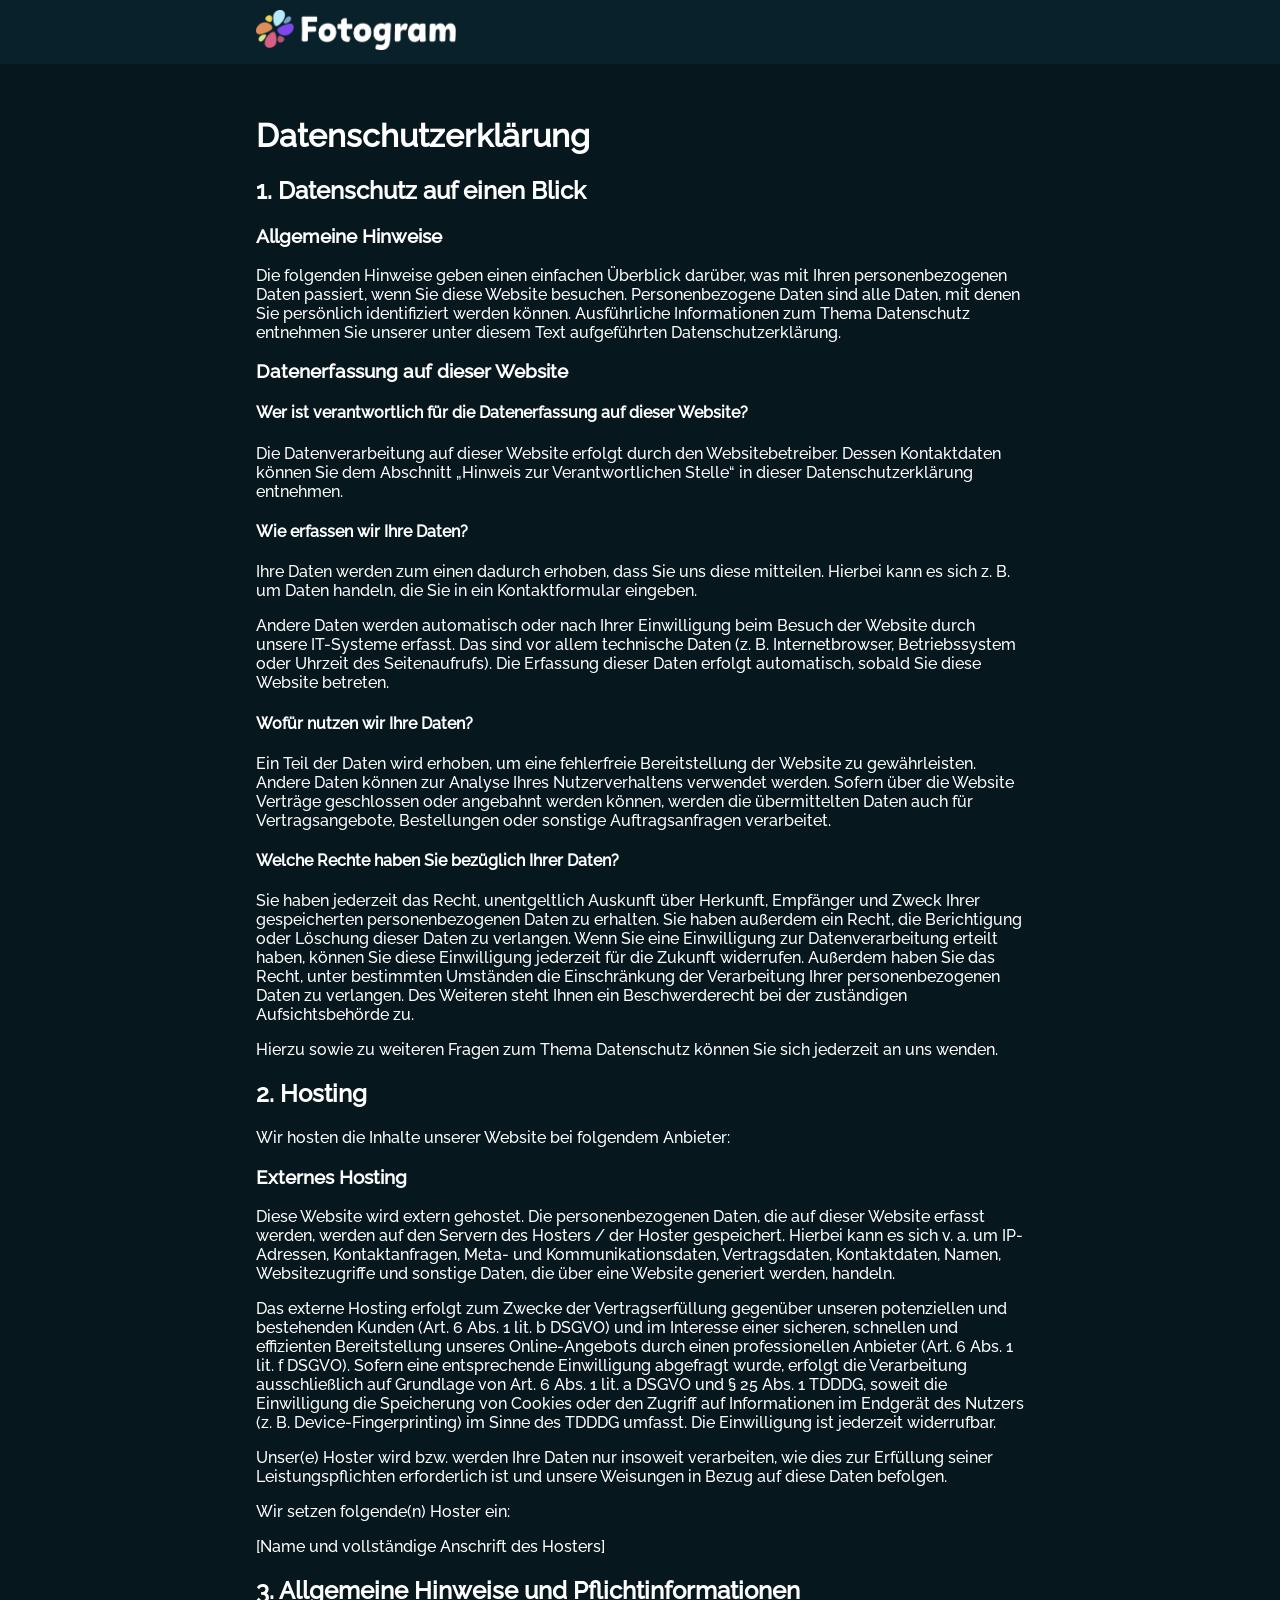
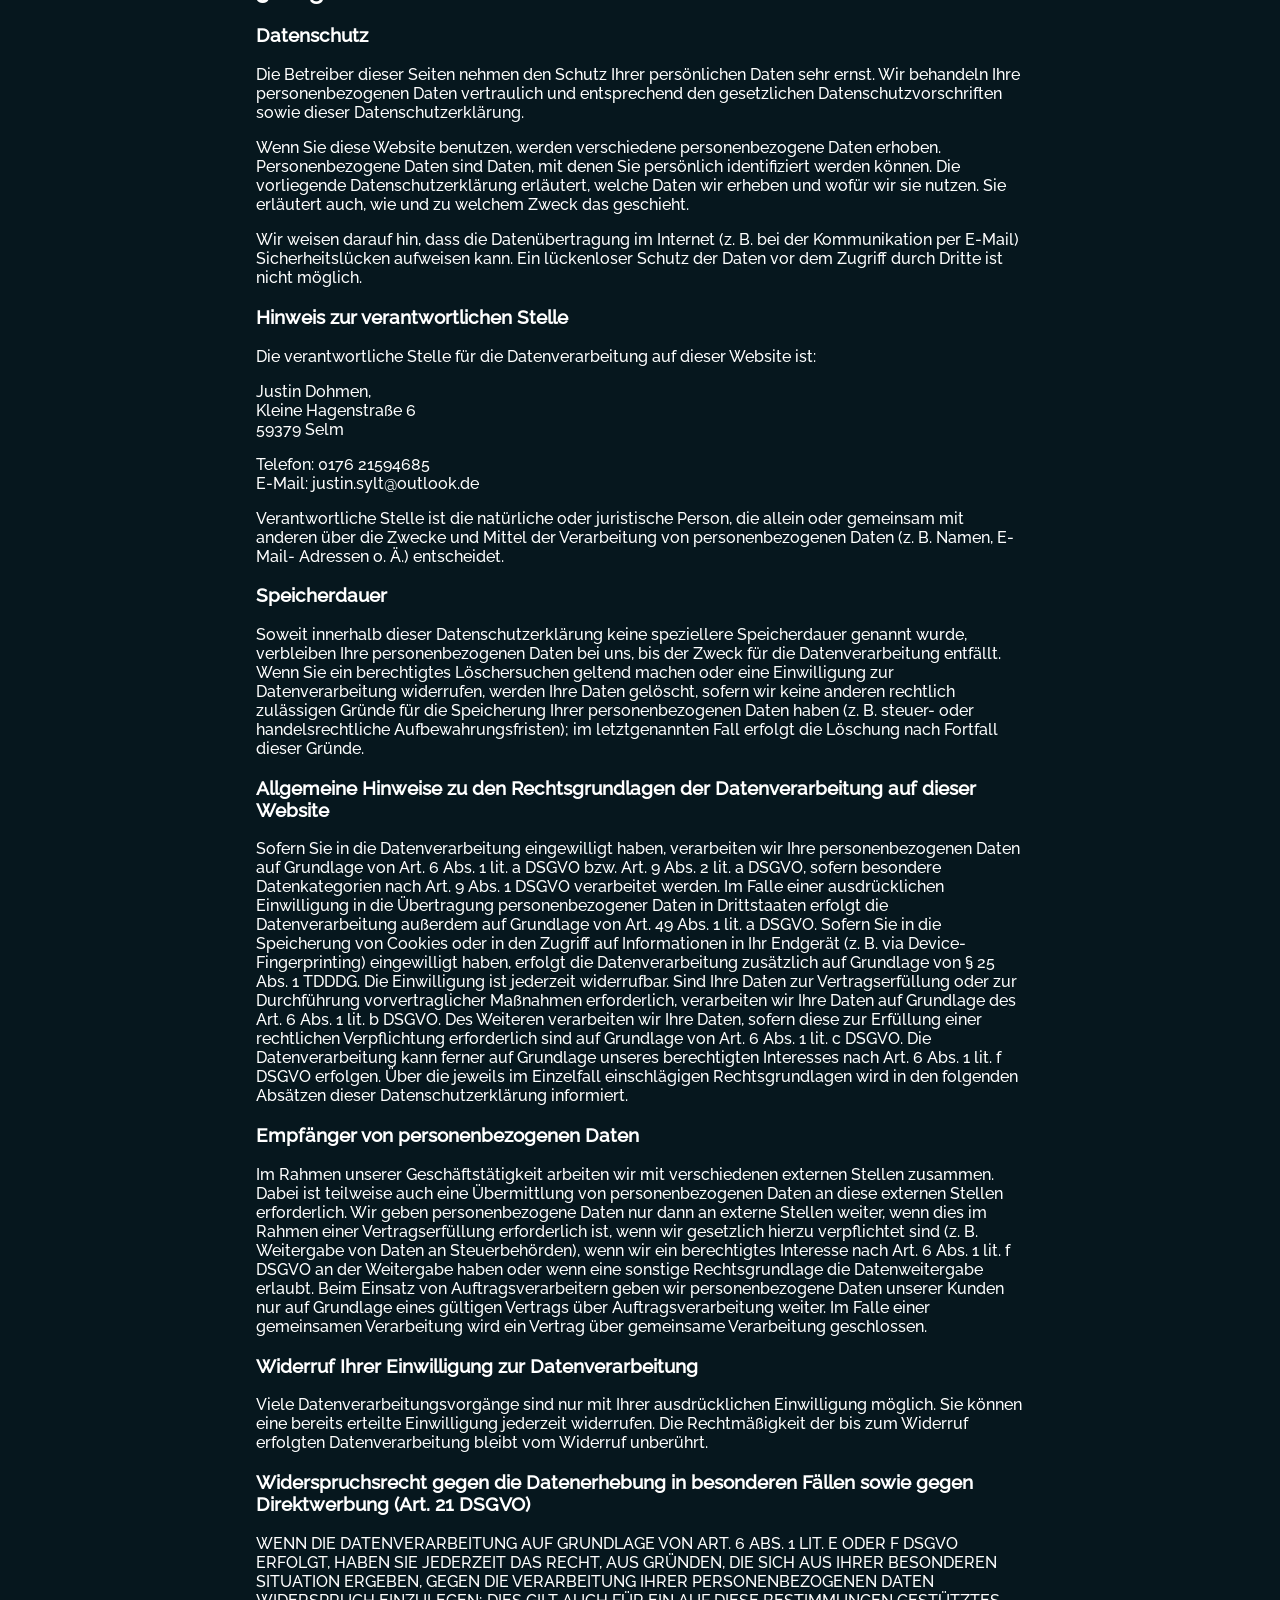
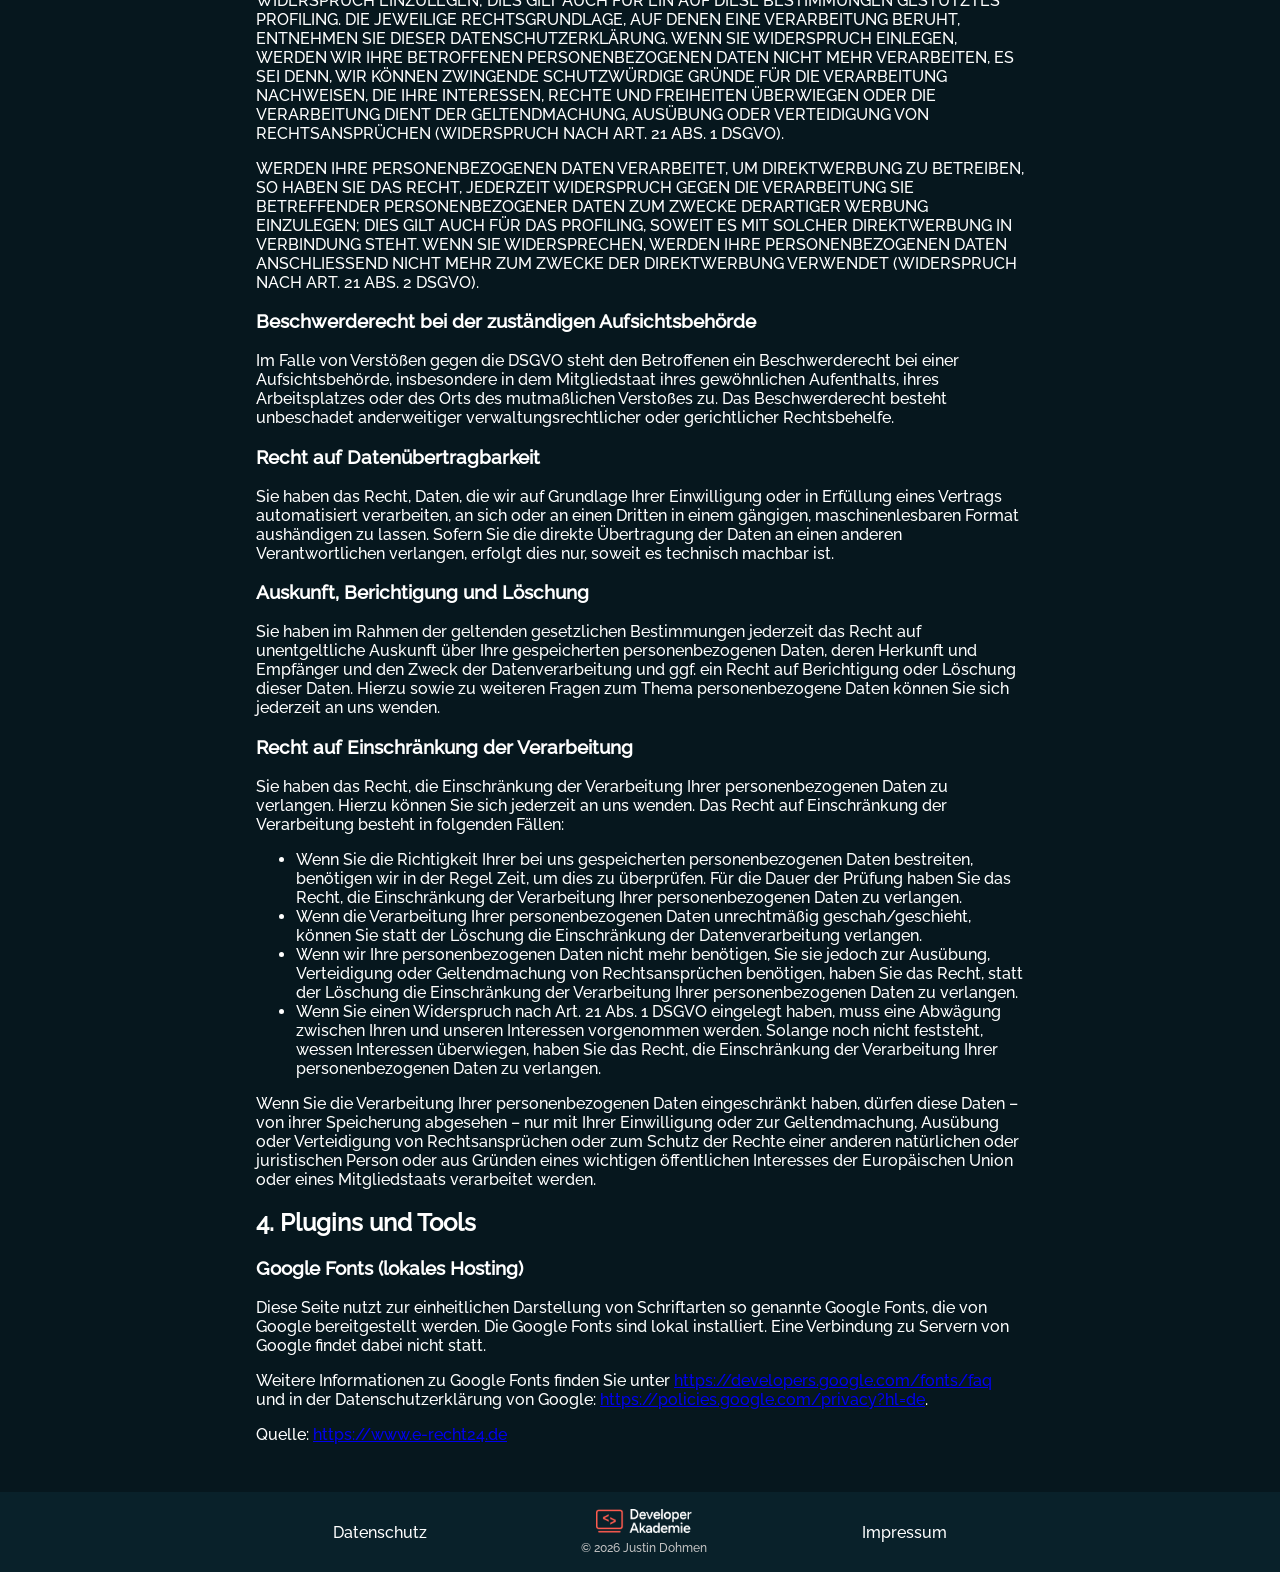
<file: pages/datenschutz.html>
<!doctype html>
<html lang="en">
  <head>
    <meta charset="UTF-8" />
    <meta
      name="viewport"
      content="width=device-width, initial-scale=1.0"
    />
    <link
      rel="shortcut icon"
      href="../assets/icons/logo_small.png"
      type="image/x-icon"
    />
    <link
      rel="stylesheet"
      href="../styles/header.css"
    />
    <link
      rel="stylesheet"
      href="../styles/footer.css"
    />
    <link
      rel="stylesheet"
      href="../styles/datenschutz.css "
    />
    <title>Fotogram - Datenschutz</title>
  </head>
  <body>
    <header class="header">
      <a
        href="../index.html"
        class="header-home-link"
        ><img
          src="../assets/icons/logo.png"
          alt="logo"
          class="header-logo"
        />
      </a>
      <a
        href="../index.html"
        class="small-header-home-link"
      >
        <img
          src="../assets/icons/logo_small.png"
          alt="logo"
          class="small-header-logo"
        />
      </a>
    </header>
    <main class="main-section">
      <h1>Datenschutz&shy;erkl&auml;rung</h1>
      <h2>1. Datenschutz auf einen Blick</h2>
      <h3>Allgemeine Hinweise</h3>
      <p>
        Die folgenden Hinweise geben einen einfachen &Uuml;berblick
        dar&uuml;ber, was mit Ihren personenbezogenen Daten passiert, wenn Sie
        diese Website besuchen. Personenbezogene Daten sind alle Daten, mit
        denen Sie pers&ouml;nlich identifiziert werden k&ouml;nnen.
        Ausf&uuml;hrliche Informationen zum Thema Datenschutz entnehmen Sie
        unserer unter diesem Text aufgef&uuml;hrten Datenschutzerkl&auml;rung.
      </p>
      <h3>Datenerfassung auf dieser Website</h3>
      <h4>
        Wer ist verantwortlich f&uuml;r die Datenerfassung auf dieser Website?
      </h4>
      <p>
        Die Datenverarbeitung auf dieser Website erfolgt durch den
        Websitebetreiber. Dessen Kontaktdaten k&ouml;nnen Sie dem Abschnitt
        &bdquo;Hinweis zur Verantwortlichen Stelle&ldquo; in dieser
        Datenschutzerkl&auml;rung entnehmen.
      </p>
      <h4>Wie erfassen wir Ihre Daten?</h4>
      <p>
        Ihre Daten werden zum einen dadurch erhoben, dass Sie uns diese
        mitteilen. Hierbei kann es sich z.&nbsp;B. um Daten handeln, die Sie in
        ein Kontaktformular eingeben.
      </p>
      <p>
        Andere Daten werden automatisch oder nach Ihrer Einwilligung beim Besuch
        der Website durch unsere IT-Systeme erfasst. Das sind vor allem
        technische Daten (z.&nbsp;B. Internetbrowser, Betriebssystem oder
        Uhrzeit des Seitenaufrufs). Die Erfassung dieser Daten erfolgt
        automatisch, sobald Sie diese Website betreten.
      </p>
      <h4>Wof&uuml;r nutzen wir Ihre Daten?</h4>
      <p>
        Ein Teil der Daten wird erhoben, um eine fehlerfreie Bereitstellung der
        Website zu gew&auml;hrleisten. Andere Daten k&ouml;nnen zur Analyse
        Ihres Nutzerverhaltens verwendet werden. Sofern &uuml;ber die Website
        Vertr&auml;ge geschlossen oder angebahnt werden k&ouml;nnen, werden die
        &uuml;bermittelten Daten auch f&uuml;r Vertragsangebote, Bestellungen
        oder sonstige Auftragsanfragen verarbeitet.
      </p>
      <h4>Welche Rechte haben Sie bez&uuml;glich Ihrer Daten?</h4>
      <p>
        Sie haben jederzeit das Recht, unentgeltlich Auskunft &uuml;ber
        Herkunft, Empf&auml;nger und Zweck Ihrer gespeicherten personenbezogenen
        Daten zu erhalten. Sie haben au&szlig;erdem ein Recht, die Berichtigung
        oder L&ouml;schung dieser Daten zu verlangen. Wenn Sie eine Einwilligung
        zur Datenverarbeitung erteilt haben, k&ouml;nnen Sie diese Einwilligung
        jederzeit f&uuml;r die Zukunft widerrufen. Au&szlig;erdem haben Sie das
        Recht, unter bestimmten Umst&auml;nden die Einschr&auml;nkung der
        Verarbeitung Ihrer personenbezogenen Daten zu verlangen. Des Weiteren
        steht Ihnen ein Beschwerderecht bei der zust&auml;ndigen
        Aufsichtsbeh&ouml;rde zu.
      </p>
      <p>
        Hierzu sowie zu weiteren Fragen zum Thema Datenschutz k&ouml;nnen Sie
        sich jederzeit an uns wenden.
      </p>
      <h2>2. Hosting</h2>
      <p>Wir hosten die Inhalte unserer Website bei folgendem Anbieter:</p>
      <h3>Externes Hosting</h3>
      <p>
        Diese Website wird extern gehostet. Die personenbezogenen Daten, die auf
        dieser Website erfasst werden, werden auf den Servern des Hosters / der
        Hoster gespeichert. Hierbei kann es sich v.&nbsp;a. um IP-Adressen,
        Kontaktanfragen, Meta- und Kommunikationsdaten, Vertragsdaten,
        Kontaktdaten, Namen, Websitezugriffe und sonstige Daten, die &uuml;ber
        eine Website generiert werden, handeln.
      </p>
      <p>
        Das externe Hosting erfolgt zum Zwecke der Vertragserf&uuml;llung
        gegen&uuml;ber unseren potenziellen und bestehenden Kunden (Art. 6 Abs.
        1 lit. b DSGVO) und im Interesse einer sicheren, schnellen und
        effizienten Bereitstellung unseres Online-Angebots durch einen
        professionellen Anbieter (Art. 6 Abs. 1 lit. f DSGVO). Sofern eine
        entsprechende Einwilligung abgefragt wurde, erfolgt die Verarbeitung
        ausschlie&szlig;lich auf Grundlage von Art. 6 Abs. 1 lit. a DSGVO und
        &sect; 25 Abs. 1 TDDDG, soweit die Einwilligung die Speicherung von
        Cookies oder den Zugriff auf Informationen im Endger&auml;t des Nutzers
        (z.&nbsp;B. Device-Fingerprinting) im Sinne des TDDDG umfasst. Die
        Einwilligung ist jederzeit widerrufbar.
      </p>
      <p>
        Unser(e) Hoster wird bzw. werden Ihre Daten nur insoweit verarbeiten,
        wie dies zur Erf&uuml;llung seiner Leistungspflichten erforderlich ist
        und unsere Weisungen in Bezug auf diese Daten befolgen.
      </p>
      <p>Wir setzen folgende(n) Hoster ein:</p>
      <p>&#91;Name und vollst&auml;ndige Anschrift des Hosters&#93;</p>
      <h2>3. Allgemeine Hinweise und Pflicht&shy;informationen</h2>
      <h3>Datenschutz</h3>
      <p>
        Die Betreiber dieser Seiten nehmen den Schutz Ihrer pers&ouml;nlichen
        Daten sehr ernst. Wir behandeln Ihre personenbezogenen Daten vertraulich
        und entsprechend den gesetzlichen Datenschutzvorschriften sowie dieser
        Datenschutzerkl&auml;rung.
      </p>
      <p>
        Wenn Sie diese Website benutzen, werden verschiedene personenbezogene
        Daten erhoben. Personenbezogene Daten sind Daten, mit denen Sie
        pers&ouml;nlich identifiziert werden k&ouml;nnen. Die vorliegende
        Datenschutzerkl&auml;rung erl&auml;utert, welche Daten wir erheben und
        wof&uuml;r wir sie nutzen. Sie erl&auml;utert auch, wie und zu welchem
        Zweck das geschieht.
      </p>
      <p>
        Wir weisen darauf hin, dass die Daten&uuml;bertragung im Internet
        (z.&nbsp;B. bei der Kommunikation per E-Mail) Sicherheitsl&uuml;cken
        aufweisen kann. Ein l&uuml;ckenloser Schutz der Daten vor dem Zugriff
        durch Dritte ist nicht m&ouml;glich.
      </p>
      <h3>Hinweis zur verantwortlichen Stelle</h3>
      <p>
        Die verantwortliche Stelle f&uuml;r die Datenverarbeitung auf dieser
        Website ist:
      </p>
      <p>
        Justin Dohmen,<br />
        Kleine Hagenstra&szlig;e 6<br />
        59379 Selm
      </p>
      <p>
        Telefon: 0176 21594685<br />
        E-Mail: justin.sylt@outlook.de
      </p>
      <p>
        Verantwortliche Stelle ist die nat&uuml;rliche oder juristische Person,
        die allein oder gemeinsam mit anderen &uuml;ber die Zwecke und Mittel
        der Verarbeitung von personenbezogenen Daten (z.&nbsp;B. Namen, E-Mail-
        Adressen o. &Auml;.) entscheidet.
      </p>
      <h3>Speicherdauer</h3>
      <p>
        Soweit innerhalb dieser Datenschutzerkl&auml;rung keine speziellere
        Speicherdauer genannt wurde, verbleiben Ihre personenbezogenen Daten bei
        uns, bis der Zweck f&uuml;r die Datenverarbeitung entf&auml;llt. Wenn
        Sie ein berechtigtes L&ouml;schersuchen geltend machen oder eine
        Einwilligung zur Datenverarbeitung widerrufen, werden Ihre Daten
        gel&ouml;scht, sofern wir keine anderen rechtlich zul&auml;ssigen
        Gr&uuml;nde f&uuml;r die Speicherung Ihrer personenbezogenen Daten haben
        (z.&nbsp;B. steuer- oder handelsrechtliche Aufbewahrungsfristen); im
        letztgenannten Fall erfolgt die L&ouml;schung nach Fortfall dieser
        Gr&uuml;nde.
      </p>
      <h3>
        Allgemeine Hinweise zu den Rechtsgrundlagen der Datenverarbeitung auf
        dieser Website
      </h3>
      <p>
        Sofern Sie in die Datenverarbeitung eingewilligt haben, verarbeiten wir
        Ihre personenbezogenen Daten auf Grundlage von Art. 6 Abs. 1 lit. a
        DSGVO bzw. Art. 9 Abs. 2 lit. a DSGVO, sofern besondere Datenkategorien
        nach Art. 9 Abs. 1 DSGVO verarbeitet werden. Im Falle einer
        ausdr&uuml;cklichen Einwilligung in die &Uuml;bertragung
        personenbezogener Daten in Drittstaaten erfolgt die Datenverarbeitung
        au&szlig;erdem auf Grundlage von Art. 49 Abs. 1 lit. a DSGVO. Sofern Sie
        in die Speicherung von Cookies oder in den Zugriff auf Informationen in
        Ihr Endger&auml;t (z.&nbsp;B. via Device-Fingerprinting) eingewilligt
        haben, erfolgt die Datenverarbeitung zus&auml;tzlich auf Grundlage von
        &sect; 25 Abs. 1 TDDDG. Die Einwilligung ist jederzeit widerrufbar. Sind
        Ihre Daten zur Vertragserf&uuml;llung oder zur Durchf&uuml;hrung
        vorvertraglicher Ma&szlig;nahmen erforderlich, verarbeiten wir Ihre
        Daten auf Grundlage des Art. 6 Abs. 1 lit. b DSGVO. Des Weiteren
        verarbeiten wir Ihre Daten, sofern diese zur Erf&uuml;llung einer
        rechtlichen Verpflichtung erforderlich sind auf Grundlage von Art. 6
        Abs. 1 lit. c DSGVO. Die Datenverarbeitung kann ferner auf Grundlage
        unseres berechtigten Interesses nach Art. 6 Abs. 1 lit. f DSGVO
        erfolgen. &Uuml;ber die jeweils im Einzelfall einschl&auml;gigen
        Rechtsgrundlagen wird in den folgenden Abs&auml;tzen dieser
        Datenschutzerkl&auml;rung informiert.
      </p>
      <h3>Empf&auml;nger von personenbezogenen Daten</h3>
      <p>
        Im Rahmen unserer Gesch&auml;ftst&auml;tigkeit arbeiten wir mit
        verschiedenen externen Stellen zusammen. Dabei ist teilweise auch eine
        &Uuml;bermittlung von personenbezogenen Daten an diese externen Stellen
        erforderlich. Wir geben personenbezogene Daten nur dann an externe
        Stellen weiter, wenn dies im Rahmen einer Vertragserf&uuml;llung
        erforderlich ist, wenn wir gesetzlich hierzu verpflichtet sind
        (z.&nbsp;B. Weitergabe von Daten an Steuerbeh&ouml;rden), wenn wir ein
        berechtigtes Interesse nach Art. 6 Abs. 1 lit. f DSGVO an der Weitergabe
        haben oder wenn eine sonstige Rechtsgrundlage die Datenweitergabe
        erlaubt. Beim Einsatz von Auftragsverarbeitern geben wir
        personenbezogene Daten unserer Kunden nur auf Grundlage eines
        g&uuml;ltigen Vertrags &uuml;ber Auftragsverarbeitung weiter. Im Falle
        einer gemeinsamen Verarbeitung wird ein Vertrag &uuml;ber gemeinsame
        Verarbeitung geschlossen.
      </p>
      <h3>Widerruf Ihrer Einwilligung zur Datenverarbeitung</h3>
      <p>
        Viele Datenverarbeitungsvorg&auml;nge sind nur mit Ihrer
        ausdr&uuml;cklichen Einwilligung m&ouml;glich. Sie k&ouml;nnen eine
        bereits erteilte Einwilligung jederzeit widerrufen. Die
        Rechtm&auml;&szlig;igkeit der bis zum Widerruf erfolgten
        Datenverarbeitung bleibt vom Widerruf unber&uuml;hrt.
      </p>
      <h3>
        Widerspruchsrecht gegen die Datenerhebung in besonderen F&auml;llen
        sowie gegen Direktwerbung (Art. 21 DSGVO)
      </h3>
      <p>
        WENN DIE DATENVERARBEITUNG AUF GRUNDLAGE VON ART. 6 ABS. 1 LIT. E ODER F
        DSGVO ERFOLGT, HABEN SIE JEDERZEIT DAS RECHT, AUS GR&Uuml;NDEN, DIE SICH
        AUS IHRER BESONDEREN SITUATION ERGEBEN, GEGEN DIE VERARBEITUNG IHRER
        PERSONENBEZOGENEN DATEN WIDERSPRUCH EINZULEGEN; DIES GILT AUCH F&Uuml;R
        EIN AUF DIESE BESTIMMUNGEN GEST&Uuml;TZTES PROFILING. DIE JEWEILIGE
        RECHTSGRUNDLAGE, AUF DENEN EINE VERARBEITUNG BERUHT, ENTNEHMEN SIE
        DIESER DATENSCHUTZERKL&Auml;RUNG. WENN SIE WIDERSPRUCH EINLEGEN, WERDEN
        WIR IHRE BETROFFENEN PERSONENBEZOGENEN DATEN NICHT MEHR VERARBEITEN, ES
        SEI DENN, WIR K&Ouml;NNEN ZWINGENDE SCHUTZW&Uuml;RDIGE GR&Uuml;NDE
        F&Uuml;R DIE VERARBEITUNG NACHWEISEN, DIE IHRE INTERESSEN, RECHTE UND
        FREIHEITEN &Uuml;BERWIEGEN ODER DIE VERARBEITUNG DIENT DER
        GELTENDMACHUNG, AUS&Uuml;BUNG ODER VERTEIDIGUNG VON
        RECHTSANSPR&Uuml;CHEN (WIDERSPRUCH NACH ART. 21 ABS. 1 DSGVO).
      </p>
      <p>
        WERDEN IHRE PERSONENBEZOGENEN DATEN VERARBEITET, UM DIREKTWERBUNG ZU
        BETREIBEN, SO HABEN SIE DAS RECHT, JEDERZEIT WIDERSPRUCH GEGEN DIE
        VERARBEITUNG SIE BETREFFENDER PERSONENBEZOGENER DATEN ZUM ZWECKE
        DERARTIGER WERBUNG EINZULEGEN; DIES GILT AUCH F&Uuml;R DAS PROFILING,
        SOWEIT ES MIT SOLCHER DIREKTWERBUNG IN VERBINDUNG STEHT. WENN SIE
        WIDERSPRECHEN, WERDEN IHRE PERSONENBEZOGENEN DATEN ANSCHLIESSEND NICHT
        MEHR ZUM ZWECKE DER DIREKTWERBUNG VERWENDET (WIDERSPRUCH NACH ART. 21
        ABS. 2 DSGVO).
      </p>
      <h3>
        Beschwerde&shy;recht bei der zust&auml;ndigen Aufsichts&shy;beh&ouml;rde
      </h3>
      <p>
        Im Falle von Verst&ouml;&szlig;en gegen die DSGVO steht den Betroffenen
        ein Beschwerderecht bei einer Aufsichtsbeh&ouml;rde, insbesondere in dem
        Mitgliedstaat ihres gew&ouml;hnlichen Aufenthalts, ihres Arbeitsplatzes
        oder des Orts des mutma&szlig;lichen Versto&szlig;es zu. Das
        Beschwerderecht besteht unbeschadet anderweitiger verwaltungsrechtlicher
        oder gerichtlicher Rechtsbehelfe.
      </p>
      <h3>Recht auf Daten&shy;&uuml;bertrag&shy;barkeit</h3>
      <p>
        Sie haben das Recht, Daten, die wir auf Grundlage Ihrer Einwilligung
        oder in Erf&uuml;llung eines Vertrags automatisiert verarbeiten, an sich
        oder an einen Dritten in einem g&auml;ngigen, maschinenlesbaren Format
        aush&auml;ndigen zu lassen. Sofern Sie die direkte &Uuml;bertragung der
        Daten an einen anderen Verantwortlichen verlangen, erfolgt dies nur,
        soweit es technisch machbar ist.
      </p>
      <h3>Auskunft, Berichtigung und L&ouml;schung</h3>
      <p>
        Sie haben im Rahmen der geltenden gesetzlichen Bestimmungen jederzeit
        das Recht auf unentgeltliche Auskunft &uuml;ber Ihre gespeicherten
        personenbezogenen Daten, deren Herkunft und Empf&auml;nger und den Zweck
        der Datenverarbeitung und ggf. ein Recht auf Berichtigung oder
        L&ouml;schung dieser Daten. Hierzu sowie zu weiteren Fragen zum Thema
        personenbezogene Daten k&ouml;nnen Sie sich jederzeit an uns wenden.
      </p>
      <h3>Recht auf Einschr&auml;nkung der Verarbeitung</h3>
      <p>
        Sie haben das Recht, die Einschr&auml;nkung der Verarbeitung Ihrer
        personenbezogenen Daten zu verlangen. Hierzu k&ouml;nnen Sie sich
        jederzeit an uns wenden. Das Recht auf Einschr&auml;nkung der
        Verarbeitung besteht in folgenden F&auml;llen:
      </p>
      <ul>
        <li>
          Wenn Sie die Richtigkeit Ihrer bei uns gespeicherten personenbezogenen
          Daten bestreiten, ben&ouml;tigen wir in der Regel Zeit, um dies zu
          &uuml;berpr&uuml;fen. F&uuml;r die Dauer der Pr&uuml;fung haben Sie
          das Recht, die Einschr&auml;nkung der Verarbeitung Ihrer
          personenbezogenen Daten zu verlangen.
        </li>
        <li>
          Wenn die Verarbeitung Ihrer personenbezogenen Daten
          unrechtm&auml;&szlig;ig geschah/geschieht, k&ouml;nnen Sie statt der
          L&ouml;schung die Einschr&auml;nkung der Datenverarbeitung verlangen.
        </li>
        <li>
          Wenn wir Ihre personenbezogenen Daten nicht mehr ben&ouml;tigen, Sie
          sie jedoch zur Aus&uuml;bung, Verteidigung oder Geltendmachung von
          Rechtsanspr&uuml;chen ben&ouml;tigen, haben Sie das Recht, statt der
          L&ouml;schung die Einschr&auml;nkung der Verarbeitung Ihrer
          personenbezogenen Daten zu verlangen.
        </li>
        <li>
          Wenn Sie einen Widerspruch nach Art. 21 Abs. 1 DSGVO eingelegt haben,
          muss eine Abw&auml;gung zwischen Ihren und unseren Interessen
          vorgenommen werden. Solange noch nicht feststeht, wessen Interessen
          &uuml;berwiegen, haben Sie das Recht, die Einschr&auml;nkung der
          Verarbeitung Ihrer personenbezogenen Daten zu verlangen.
        </li>
      </ul>
      <p>
        Wenn Sie die Verarbeitung Ihrer personenbezogenen Daten
        eingeschr&auml;nkt haben, d&uuml;rfen diese Daten &ndash; von ihrer
        Speicherung abgesehen &ndash; nur mit Ihrer Einwilligung oder zur
        Geltendmachung, Aus&uuml;bung oder Verteidigung von
        Rechtsanspr&uuml;chen oder zum Schutz der Rechte einer anderen
        nat&uuml;rlichen oder juristischen Person oder aus Gr&uuml;nden eines
        wichtigen &ouml;ffentlichen Interesses der Europ&auml;ischen Union oder
        eines Mitgliedstaats verarbeitet werden.
      </p>
      <h2>4. Plugins und Tools</h2>
      <h3>Google Fonts (lokales Hosting)</h3>
      <p>
        Diese Seite nutzt zur einheitlichen Darstellung von Schriftarten so
        genannte Google Fonts, die von Google bereitgestellt werden. Die Google
        Fonts sind lokal installiert. Eine Verbindung zu Servern von Google
        findet dabei nicht statt.
      </p>
      <p>
        Weitere Informationen zu Google Fonts finden Sie unter
        <a
          href="https://developers.google.com/fonts/faq"
          target="_blank"
          rel="noopener
noreferrer"
          >https://developers.google.com/fonts/faq</a
        >
        und in der Datenschutzerkl&auml;rung von Google:
        <a
          href="https://policies.google.com/privacy?hl=de"
          target="_blank"
          rel="noopener
noreferrer"
          >https://policies.google.com/privacy?hl=de</a
        >.
      </p>
      <p>
        Quelle: <a href="https://www.e-recht24.de">https://www.e-recht24.de</a>
      </p>
    </main>
    <footer class="footer">
      <a
        href="../pages/datenschutz.html"
        class="footer-link"
        >Datenschutz</a
      >
      <div class="footer-logo-container">
        <img
          src="../assets/icons/DALogo.png"
          alt="Developer Academy Logo"
          class="footer-logo"
        />
        <p class="copyright-tag">&copy; 2026 Justin Dohmen</p>
      </div>
      <a
        href="../pages/impressum.html"
        class="footer-link"
        >Impressum</a
      >
    </footer>
  </body>
</html>
</file>
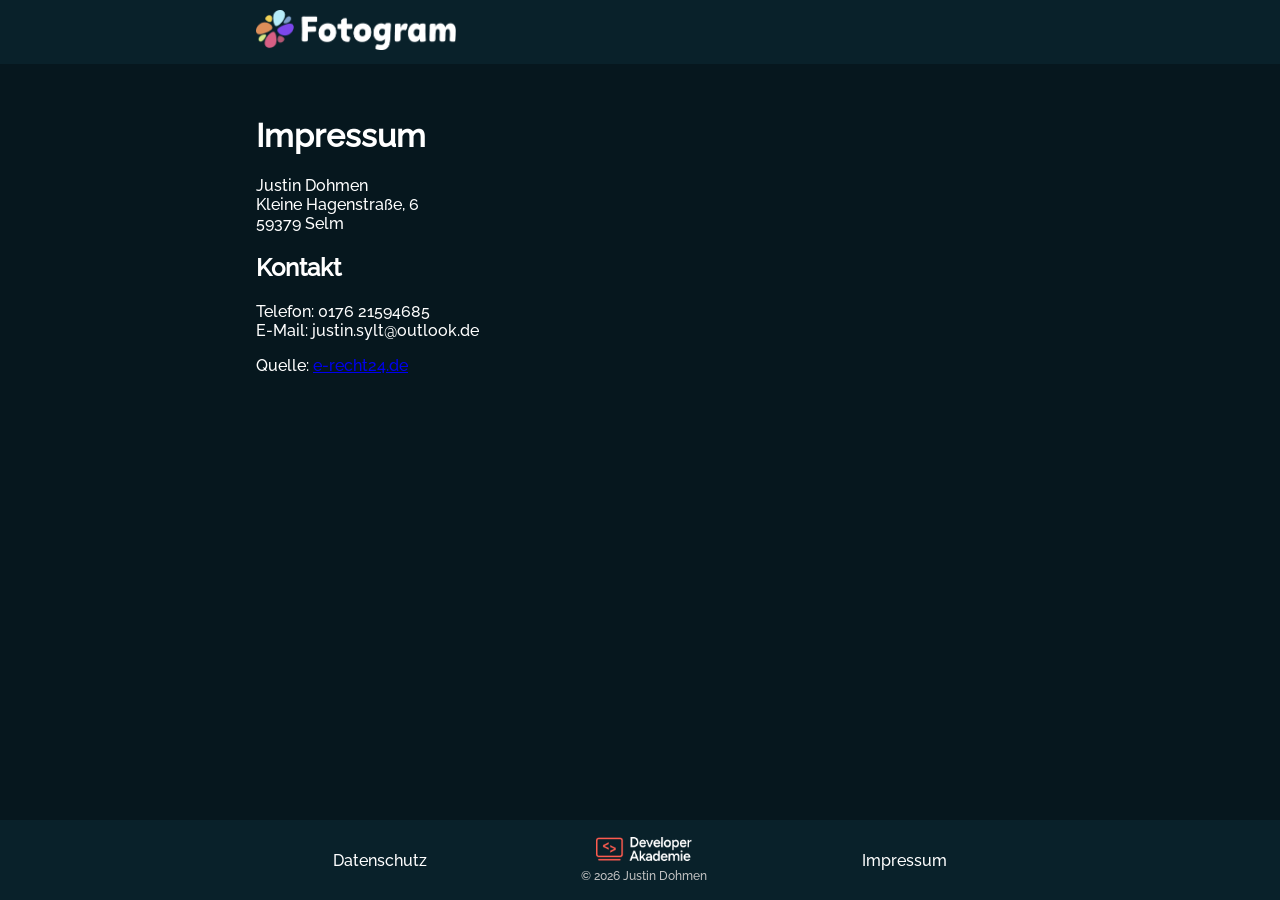
<file: pages/impressum.html>
<!doctype html>
<html lang="en">
  <head>
    <meta charset="UTF-8" />
    <meta
      name="viewport"
      content="width=device-width, initial-scale=1.0"
    />
    <link
      rel="stylesheet"
      href="../styles/header.css"
    />
    <link
      rel="stylesheet"
      href="../styles/footer.css"
    />
    <link
      rel="stylesheet"
      href="../styles/impressum.css"
    />
    <link
      rel="shortcut icon"
      href="../assets/icons/logo_small.png"
      type="image/x-icon"
    />
    <title>Fotogram - Impressum</title>
  </head>
  <body>
    <header class="header">
      <a
        href="../index.html"
        class="header-home-link"
        ><img
          src="../assets/icons/logo.png"
          alt="logo"
          class="header-logo"
        />
      </a>
      <a
        href="../index.html"
        class="small-header-home-link"
      >
        <img
          src="../assets/icons/logo_small.png"
          alt="logo"
          class="small-header-logo"
        />
      </a>
    </header>
    <main class="main-section">
      <h1>Impressum</h1>

      <p>
        Justin Dohmen<br />
        Kleine Hagenstra&szlig;e, 6<br />
        59379 Selm
      </p>

      <h2>Kontakt</h2>
      <p>
        Telefon: 0176 21594685<br />
        E-Mail: justin.sylt@outlook.de
      </p>

      <p>Quelle: <a href="https://www.e-recht24.de">e-recht24.de</a></p>
    </main>
    <footer class="footer">
      <a
        href="../pages/datenschutz.html"
        class="footer-link"
        >Datenschutz</a
      >
      <div class="footer-logo-container">
        <img
          src="../assets/icons/DALogo.png"
          alt="Developer Academy Logo"
          class="footer-logo"
        />
        <p class="copyright-tag">&copy; 2026 Justin Dohmen</p>
      </div>
      <a
        href="../pages/impressum.html"
        class="footer-link"
        >Impressum</a
      >
    </footer>
  </body>
</html>
</file>
<file: styles/header.css>
@font-face {
  font-family: 'Raleway';
  src: url('../assets/fonts/Raleway-Medium.ttf') format('truetype');
  font-weight: normal;
  font-style: normal;
}

:root {
  --header-and-footer-bg: #09212a;
  --main-bg: #06171e;
}

.header {
  display: flex;
  align-items: center;
  background-color: var(--header-and-footer-bg);
  height: 64px;
  padding: 0px 256px;
}

.header-logo {
  width: 200px;
  height: 40px;
}

.small-header-logo {
  height: 40px;
  width: 40px;
}

.small-header-home-link {
  display: none;
}

@media (max-width: 1200px) {
  .header {
    padding: 0px 128px;
  }
}

@media (max-width: 600px) {
  .header {
    padding: 0px 32px;
  }

  .small-header-home-link {
    display: block;
  }

  .header-home-link {
    display: none;
  }
}
</file>
<file: styles/footer.css>
/* footer section styling */

.footer {
  display: flex;
  align-items: center;
  justify-content: space-around;
  background-color: var(--header-and-footer-bg);
  height: 80px;
  padding: 0px 256px;
}

.footer-link {
  color: white;
  text-decoration: none;
}

.footer-logo {
  height: 24px;
  width: 96px;
}

.footer-logo-container {
  display: flex;
  flex-direction: column;
  align-items: center;
  gap: 8px;
}

.copyright-tag {
  margin: 0;
  color: rgb(196, 196, 196);
  font-size: 12px;
}

/* responsiveness footer */

@media (max-width: 1200px) {
  .footer {
    padding: 0px 128px;
  }
}

@media (max-width: 600px) {
  .footer {
    padding: 0px 32px;
  }

  .footer-link {
    display: none;
  }
}
</file>
<file: styles/datenschutz.css>
@font-face {
  font-family: 'Raleway';
  src: url('../assets/fonts/Raleway-Medium.ttf') format('truetype');
  font-weight: normal;
  font-style: normal;
}

:root {
  --header-and-footer-bg: #09212a;
  --main-bg: #06171e;
}

body {
  margin: 0;
  font-family: 'Raleway', sans-serif;
  color: white;
  min-height: 100vh;
  display: flex;
  flex-direction: column;
}

.main-section {
  flex: 1;
  background-color: var(--main-bg);
  padding: 32px 256px;
}

@media (max-width: 1000px) {
  .main-section {
    padding: 32px 128px;
  }
}

@media (max-width: 600px) {
  .main-section {
    padding: 32px;
  }
}
</file>
<file: styles/impressum.css>
@font-face {
  font-family: 'Raleway';
  src: url('../assets/fonts/Raleway-Medium.ttf') format('truetype');
  font-weight: normal;
  font-style: normal;
}

:root {
  --header-and-footer-bg: #09212a;
  --main-bg: #06171e;
}

body {
  margin: 0;
  font-family: 'Raleway', sans-serif;
  color: white;
  min-height: 100vh;
  display: flex;
  flex-direction: column;
}

.main-section {
  flex: 1;
  background-color: var(--main-bg);
  padding: 32px 256px;
}

@media (max-width: 1000px) {
  .main-section {
    padding: 32px 128px;
  }
}

@media (max-width: 600px) {
  .main-section {
    padding: 32px;
  }
}
</file>
